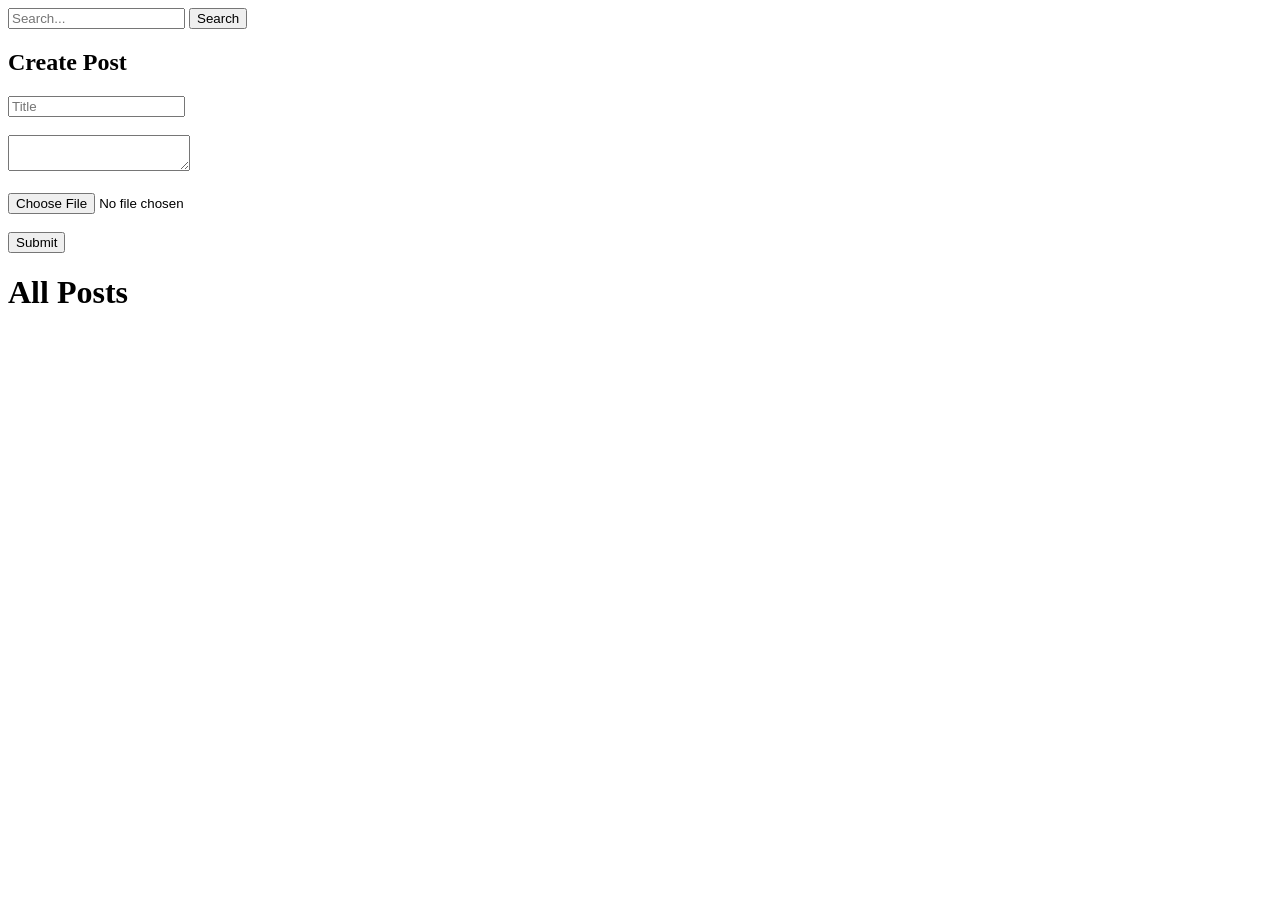
<file: index.html>
<!DOCTYPE html>
<html>
<head>
    <title>My Blog App</title>
</head>
<body>


<input type="text" id="search" placeholder="Search...">
<button onclick="searchPost()">Search</button>

<h2>Create Post</h2>

<input type="text" id="title" placeholder="Title"><br><br>
<textarea id="description"></textarea><br><br>
<input type="file" id="image"><br><br>

<button onclick="createPost()">Submit</button>
    <h1>All Posts</h1>
    <div id="posts"></div>

    <script src="app.js"></script>
</body>
</html>
</file>
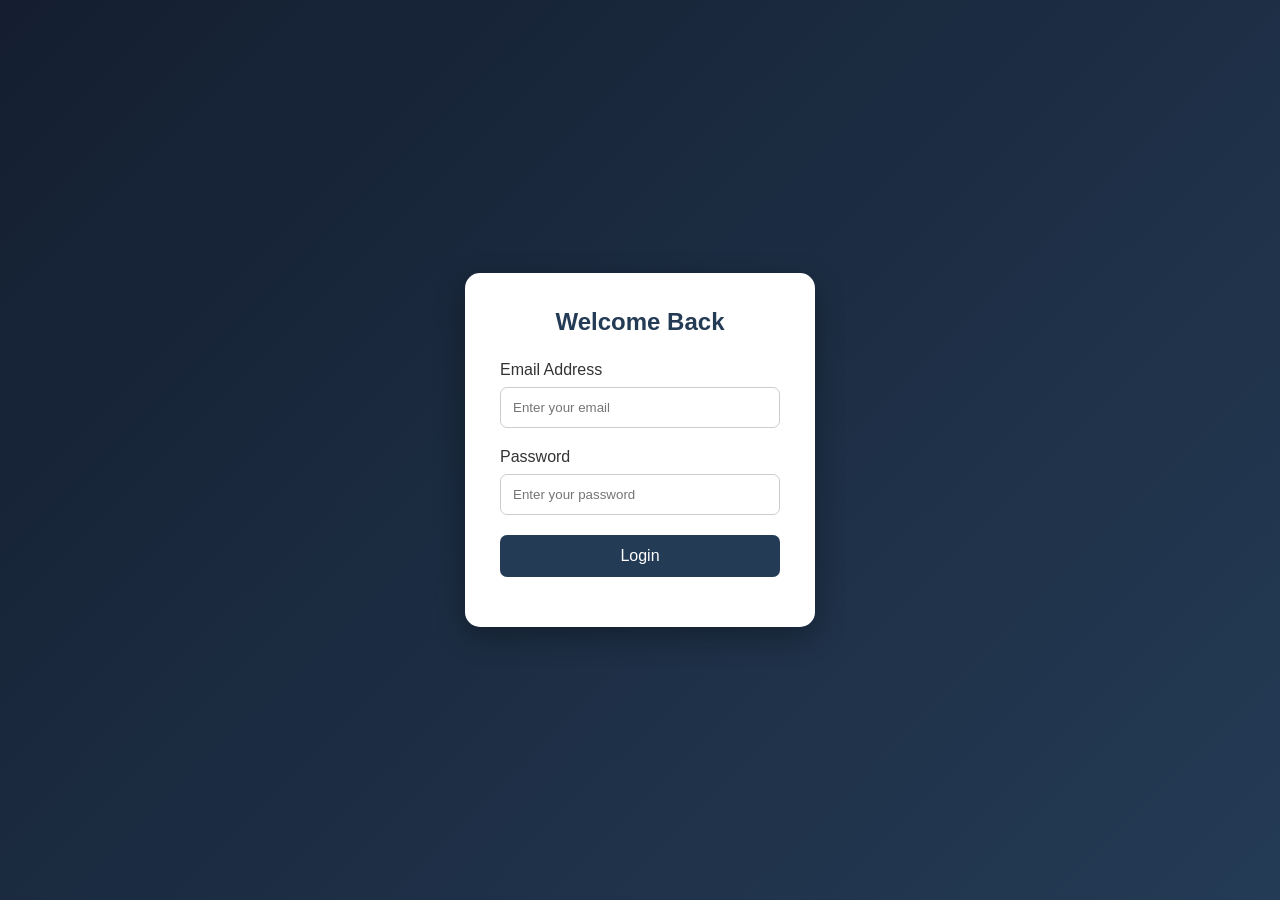
<file: new.html>
<!DOCTYPE html>
<html lang="en">
<head>
    <meta charset="UTF-8">
    <meta name="viewport" content="width=device-width, initial-scale=1.0">
    <title>Modern Login Page</title>
    <title>Modern Login Page</title>

    <style>
        * {
            margin: 0;
            padding: 0;
            box-sizing: border-box;
            font-family: Arial, sans-serif;
        }

        body {
            background: linear-gradient(135deg, #141e30, #243b55);
            height: 100vh;
            display: flex;
            justify-content: center;
            align-items: center;
        }

        .login-container {
            background: white;
            width: 350px;
            padding: 35px;
            border-radius: 15px;
            box-shadow: 0 10px 30px rgba(0,0,0,0.3);
        }

        h2 {
            text-align: center;
            margin-bottom: 25px;
            color: #243b55;
        }

        .input-group {
            margin-bottom: 20px;
        }

        label {
            display: block;
            margin-bottom: 8px;
            color: #333;
        }

        input {
            width: 100%;
            padding: 12px;
            border: 1px solid #ccc;
            border-radius: 7px;
            outline: none;
        }

        input:focus {
            border-color: #243b55;
        }

        button {
            width: 100%;
            padding: 12px;
            background: #243b55;
            color: white;
            border: none;
            border-radius: 7px;
            cursor: pointer;
            font-size: 16px;
        }

        button:hover {
            background: #141e30;
        }

        .message {
            text-align: center;
            margin-top: 15px;
            color: green;
        }
    </style>
</head>

<body>

    <div class="login-container">

        <h2>Welcome Back</h2>

        <form id="loginForm">

            <div class="input-group">
                <label>Email Address</label>
                <input type="email" id="email"
                       placeholder="Enter your email" required>
            </div>

            <div class="input-group">
                <label>Password</label>
                <input type="password" id="password"
                       placeholder="Enter your password" required>
            </div>

            <button type="submit">Login</button>

            <p class="message" id="message"></p>

        </form>

    </div>

    <script>
        document.getElementById("loginForm")
            .addEventListener("submit", function(event) {

            event.preventDefault();

            let email = document.getElementById("email").value;
            let password = document.getElementById("password").value;

            if (email && password) {
                document.getElementById("message").innerText =
                    "Login button clicked successfully!";
            }
        });
    </script>

</body>
</html>
</file>
